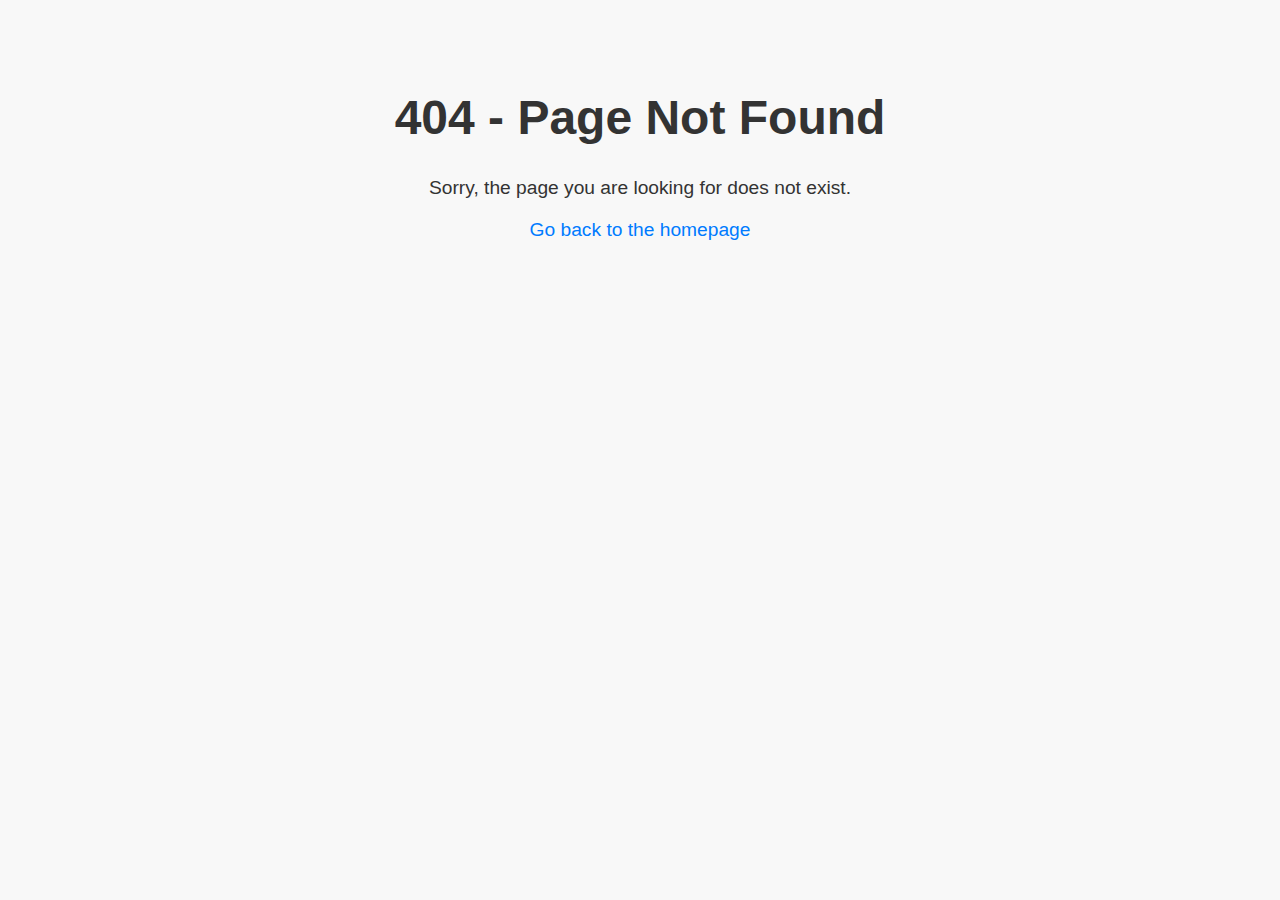
<file: 404-page.html>
<!DOCTYPE html>
<html lang="en">
<head>
    <meta charset="UTF-8">
    <meta name="viewport" content="width=device-width, initial-scale=1.0">
    <title>404 - Page Not Found</title>
    <style>
        body {
            font-family: Arial, sans-serif;
            text-align: center;
            padding: 50px;
            background-color: #f8f8f8;
            color: #333;
        }
        h1 {
            font-size: 3em;
        }
        p {
            font-size: 1.2em;
        }
        a {
            text-decoration: none;
            color: #007bff;
        }
        a:hover {
            text-decoration: underline;
        }
    </style>
</head>
<body>
    <h1>404 - Page Not Found</h1>
    <p>Sorry, the page you are looking for does not exist.</p>
    <p><a href="/">Go back to the homepage</a></p>
</body>
</html>
</file>
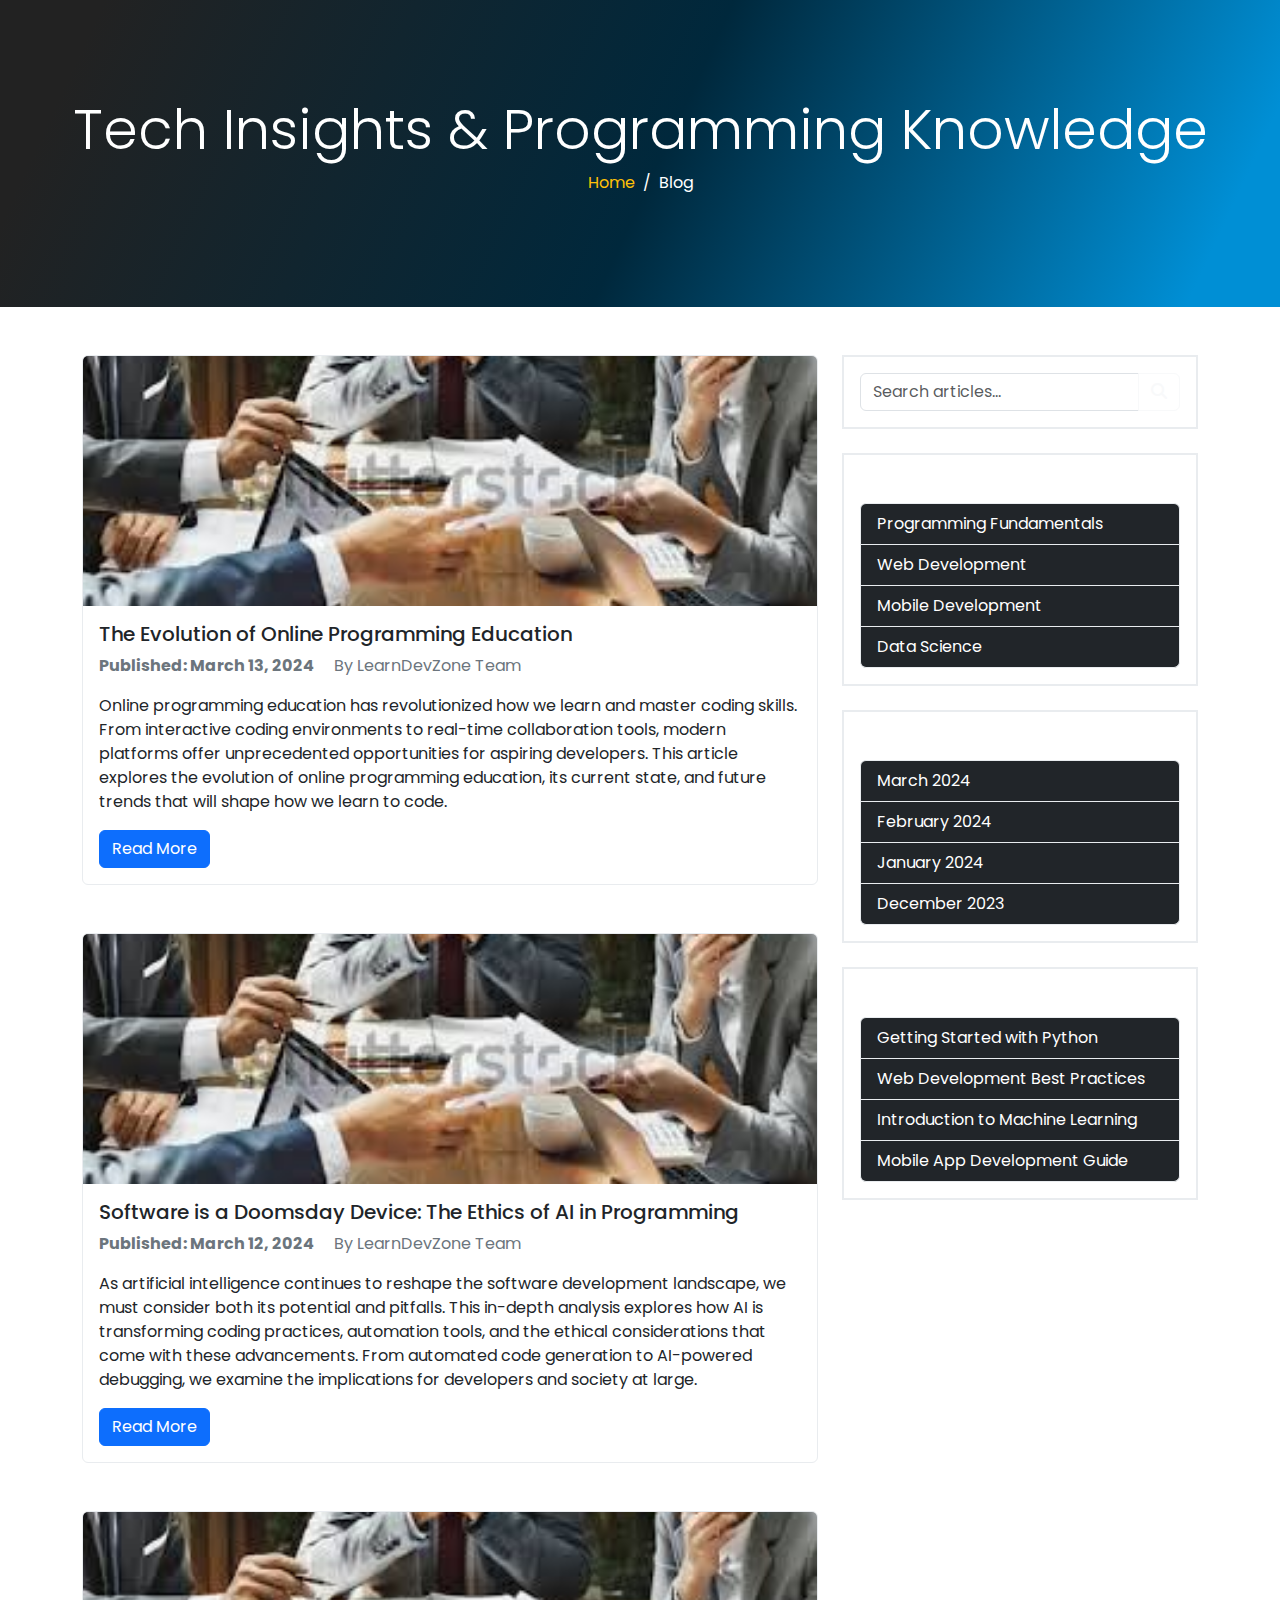
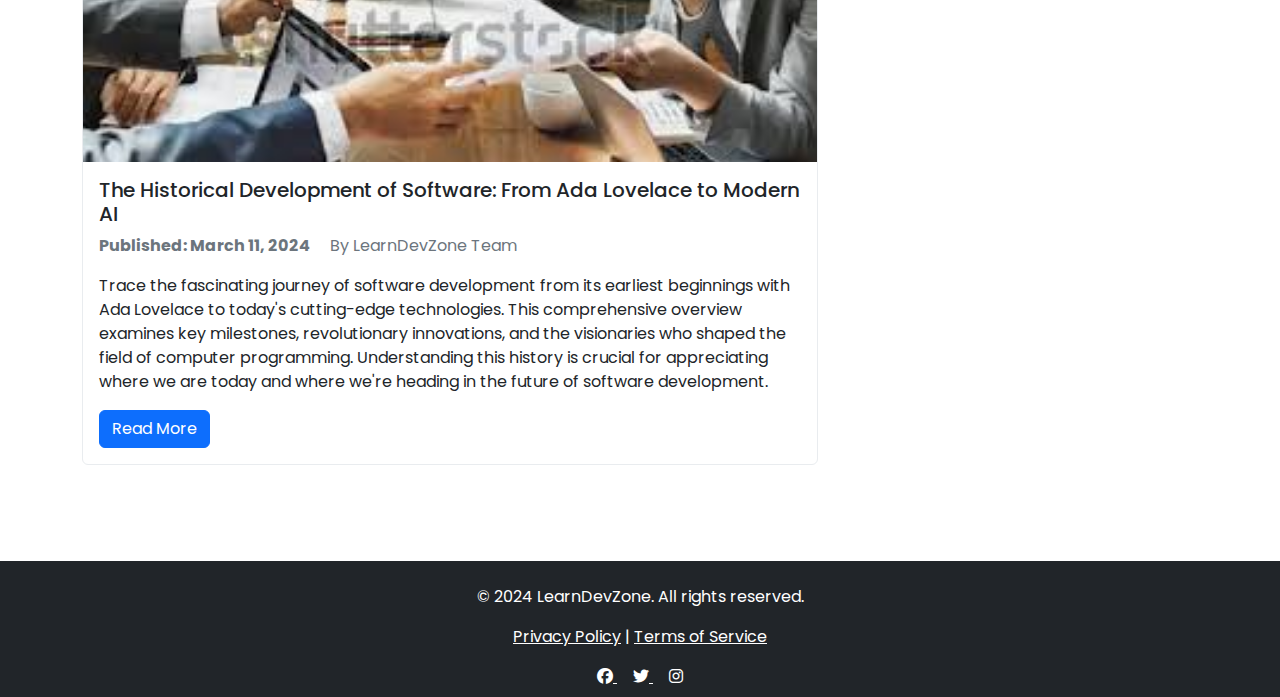
<file: blog.html>
<!DOCTYPE html>
<html lang="en">

<head>
    <meta charset="UTF-8">
    <meta http-equiv="X-UA-Compatible" content="IE=edge">
    <meta name="viewport" content="width=device-width, initial-scale=1.0">
    <title>LearnDevZone Blog - Latest Programming and Tech Insights</title>
    <meta name="description" content="Explore our blog for in-depth articles on programming, software development, tech trends, and online learning. Stay updated with LearnDevZone's expert insights.">
    <meta name="keywords" content="programming blog, tech articles, coding tutorials, software development news, online learning resources">
    <link rel="canonical" href="https://www.learndevzone.com/blog" />

    <!-- Organization Schema -->
    <script type="application/ld+json">
    {
        "@context": "https://schema.org",
        "@type": "Blog",
        "name": "LearnDevZone Blog",
        "description": "Expert insights on programming, software development, and tech education",
        "publisher": {
            "@type": "Organization",
            "name": "LearnDevZone",
            "logo": {
                "@type": "ImageObject",
                "url": "https://www.learndevzone.com/image/udemig.png"
            }
        },
        "blogPost": [
            {
                "@type": "BlogPosting",
                "headline": "Online Programs",
                "image": "image/blog.photo.jpg",
                "datePublished": "2024-03-13",
                "author": {
                    "@type": "Person",
                    "name": "LearnDevZone Team"
                }
            },
            {
                "@type": "BlogPosting",
                "headline": "Software is a Doomsday Device",
                "image": "image/blog.photo.jpg",
                "datePublished": "2024-03-13",
                "author": {
                    "@type": "Person",
                    "name": "LearnDevZone Team"
                }
            }
        ]
    }
    </script>

    <!-- Breadcrumb Schema -->
    <script type="application/ld+json">
    {
        "@context": "https://schema.org",
        "@type": "BreadcrumbList",
        "itemListElement": [{
            "@type": "ListItem",
            "position": 1,
            "name": "Home",
            "item": "https://www.learndevzone.com"
        },
        {
            "@type": "ListItem",
            "position": 2,
            "name": "Blog",
            "item": "https://www.learndevzone.com/blog"
        }]
    }
    </script>

    <!-- Critical CSS Preload -->
    <link rel="preload" href="https://cdn.jsdelivr.net/npm/bootstrap@5.3.0-alpha3/dist/css/bootstrap.min.css" as="style" onload="this.onload=null;this.rel='stylesheet'">
    <noscript><link rel="stylesheet" href="https://cdn.jsdelivr.net/npm/bootstrap@5.3.0-alpha3/dist/css/bootstrap.min.css"></noscript>
    
    <link rel="stylesheet" href="styles/style.css">

    <!-- Defer Font Awesome -->
    <link rel="preload" href="https://cdnjs.cloudflare.com/ajax/libs/font-awesome/6.4.0/css/all.min.css" as="style" onload="this.onload=null;this.rel='stylesheet'">
    <noscript><link rel="stylesheet" href="https://cdnjs.cloudflare.com/ajax/libs/font-awesome/6.4.0/css/all.min.css"></noscript>
</head>

<body>
    <!-- NAVBAR [Same as before] -->
    
    <!-- MAIN_TITLE -->
    <div class="title py-5">
        <div class="container-fluid text-center d-flex flex-column align-items-center py-5">
            <h1 class="display-4 text-white">Tech Insights & Programming Knowledge</h1>
            <nav aria-label="breadcrumb">
                <ol class="breadcrumb">
                    <li class="breadcrumb-item"><a href="/" class="text-decoration-none text-warning">Home</a></li>
                    <li class="breadcrumb-item active text-white" aria-current="page">Blog</li>
                </ol>
            </nav>
        </div>
    </div>

    <!-- BLOG -->
    <div class="blog my-5">
        <div class="container">
            <div class="row">
                <div class="col-lg-8 col-12">
                    <!-- Blog Post 1 -->
                    <article class="card border-1 border-light-subtle mb-5">
                        <img src="image/blog.photo.jpg" class="card-img-top" alt="Modern online programming education platforms and their impact on learning" width="600" height="400">
                        <div class="card-body">
                            <h2 class="card-title h5">The Evolution of Online Programming Education</h2>
                            <div class="meta mb-3">
                                <span class="text-secondary fw-bold">Published: March 13, 2024</span>
                                <span class="text-secondary ms-3">By LearnDevZone Team</span>
                            </div>
                            <p class="card-text">Online programming education has revolutionized how we learn and master coding skills. From interactive coding environments to real-time collaboration tools, modern platforms offer unprecedented opportunities for aspiring developers. This article explores the evolution of online programming education, its current state, and future trends that will shape how we learn to code.</p>
                            <a href="#" class="btn btn-primary">Read More</a>
                        </div>
                    </article>

                    <!-- Blog Post 2 -->
                    <article class="card border-1 border-light-subtle mb-5">
                        <img src="image/blog.photo.jpg" class="card-img-top" alt="Impact of artificial intelligence on modern software development practices" width="600" height="400">
                        <div class="card-body">
                            <h2 class="card-title h5">Software is a Doomsday Device: The Ethics of AI in Programming</h2>
                            <div class="meta mb-3">
                                <span class="text-secondary fw-bold">Published: March 12, 2024</span>
                                <span class="text-secondary ms-3">By LearnDevZone Team</span>
                            </div>
                            <p class="card-text">As artificial intelligence continues to reshape the software development landscape, we must consider both its potential and pitfalls. This in-depth analysis explores how AI is transforming coding practices, automation tools, and the ethical considerations that come with these advancements. From automated code generation to AI-powered debugging, we examine the implications for developers and society at large.</p>
                            <a href="#" class="btn btn-primary">Read More</a>
                        </div>
                    </article>

                    <!-- Blog Post 3 -->
                    <article class="card border-1 border-light-subtle mb-5">
                        <img src="image/blog.photo.jpg" class="card-img-top" alt="Historical timeline of software development methodologies and practices" width="600" height="400">
                        <div class="card-body">
                            <h2 class="card-title h5">The Historical Development of Software: From Ada Lovelace to Modern AI</h2>
                            <div class="meta mb-3">
                                <span class="text-secondary fw-bold">Published: March 11, 2024</span>
                                <span class="text-secondary ms-3">By LearnDevZone Team</span>
                            </div>
                            <p class="card-text">Trace the fascinating journey of software development from its earliest beginnings with Ada Lovelace to today's cutting-edge technologies. This comprehensive overview examines key milestones, revolutionary innovations, and the visionaries who shaped the field of computer programming. Understanding this history is crucial for appreciating where we are today and where we're heading in the future of software development.</p>
                            <a href="#" class="btn btn-primary">Read More</a>
                        </div>
                    </article>
                </div>

                <!-- Sidebar -->
                <aside class="col-lg-4 col-12">
                    <!-- Search Widget -->
                    <div class="border border-2 border-light-subtle mb-4 p-3">
                        <form role="search" aria-label="Blog search">
                            <div class="input-group">
                                <input type="search" class="form-control" placeholder="Search articles..." aria-label="Search blog posts">
                                <button class="btn btn-outline-light" type="submit" aria-label="Submit search">
                                    <i class="fa fa-search"></i>
                                </button>
                            </div>
                        </form>
                    </div>

                    <!-- Categories Widget -->
                    <div class="border border-2 border-light-subtle mb-4 p-3">
                        <h3 class="h5 text-white">Categories</h3>
                        <ul class="list-group">
                            <li class="list-group-item border-light-subtle bg-dark text-white">Programming Fundamentals</li>
                            <li class="list-group-item border-light-subtle bg-dark text-white">Web Development</li>
                            <li class="list-group-item border-light-subtle bg-dark text-white">Mobile Development</li>
                            <li class="list-group-item border-light-subtle bg-dark text-white">Data Science</li>
                        </ul>
                    </div>

                    <!-- Archives Widget -->
                    <div class="border border-2 border-light-subtle mb-4 p-3">
                        <h3 class="h5 text-white">Archives</h3>
                        <ul class="list-group">
                            <li class="list-group-item border-light-subtle bg-dark text-white">March 2024</li>
                            <li class="list-group-item border-light-subtle bg-dark text-white">February 2024</li>
                            <li class="list-group-item border-light-subtle bg-dark text-white">January 2024</li>
                            <li class="list-group-item border-light-subtle bg-dark text-white">December 2023</li>
                        </ul>
                    </div>

                    <!-- Popular Posts Widget -->
                    <div class="border border-2 border-light-subtle mb-4 p-3">
                        <h3 class="h5 text-white">Popular Posts</h3>
                        <ul class="list-group">
                            <li class="list-group-item border-light-subtle bg-dark text-white">Getting Started with Python</li>
                            <li class="list-group-item border-light-subtle bg-dark text-white">Web Development Best Practices</li>
                            <li class="list-group-item border-light-subtle bg-dark text-white">Introduction to Machine Learning</li>
                            <li class="list-group-item border-light-subtle bg-dark text-white">Mobile App Development Guide</li>
                        </ul>
                    </div>
                </aside>
            </div>
        </div>
    </div>

    <!-- FOOTER -->
    <footer class="bg-dark text-white pt-4 pb-2 mt-5">
        <div class="container text-center">
            <p>&copy; 2024 LearnDevZone. All rights reserved.</p>
            <p>
                <a href="/privacy-policy.html" class="text-white">Privacy Policy</a> |
                <a href="/terms-of-service.html" class="text-white">Terms of Service</a>
            </p>
            <div>
                <a href="https://www.facebook.com/learndevzone" target="_blank" rel="noopener" class="text-white me-3" aria-label="Follow us on Facebook">
                    <i class="fa-brands fa-facebook"></i>
                </a>
                <a href="https://twitter.com/learndevzone" target="_blank" rel="noopener" class="text-white me-3" aria-label="Follow us on Twitter">
                    <i class="fa-brands fa-twitter"></i>
                </a>
                <a href="https://www.instagram.com/learndevzone" target="_blank" rel="noopener" class="text-white" aria-label="Follow us on Instagram">
                    <i class="fa-brands fa-instagram"></i>
                </a>
            </div>
        </div>
    </footer>

    <!-- Yandex.Metrika counter -->
    <script type="text/javascript">
        (function(m,e,t,r,i,k,a){m[i]=m[i]||function(){(m[i].a=m[i].a||[]).push(arguments)};
        m[i].l=1*new Date();
        for (var j = 0; j < document.scripts.length; j++) {if (document.scripts[j].src === r) { return; }}
        k=e.createElement(t),a=e.getElementsByTagName(t)[0],k.async=1,k.src=r,a.parentNode.insertBefore(k,a)})
        (window, document, "script", "https://mc.yandex.ru/metrika/tag.js", "ym");
        
        ym(98769930, "init", {
            clickmap:true,
            trackLinks:true,
            accurateTrackBounce:true
        });
    </script>
    <noscript><div><img src="https://mc.yandex.ru/watch/98769930" style="position:absolute; left:-9999px;" alt="" /></div></noscript>
    <!-- /Yandex.Metrika counter -->

    <!-- Scripts [Same as before] -->
</body>
</html>
</file>
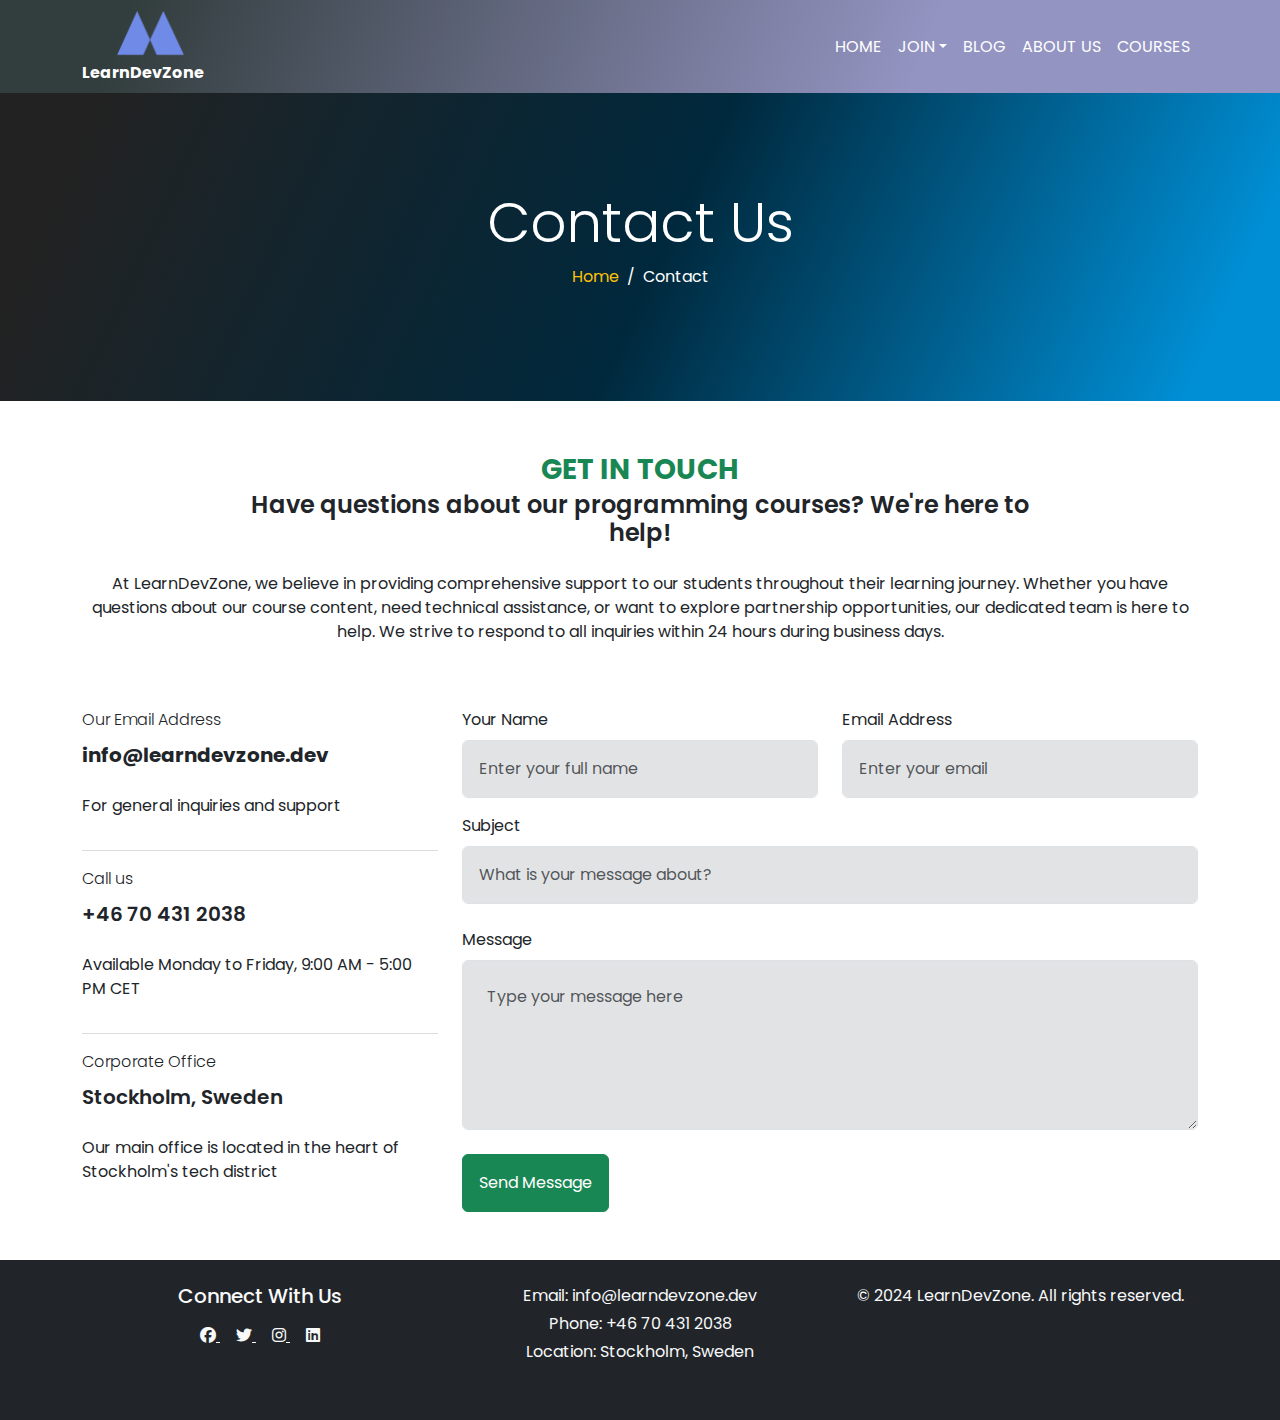
<file: contact.html>
<!DOCTYPE html>
<html lang="en">

<head>
    <meta charset="UTF-8">
    <meta http-equiv="X-UA-Compatible" content="IE=edge">
    <meta name="viewport" content="width=device-width, initial-scale=1.0">
    <title>Contact Us - LearnDevZone</title>
    <meta name="description" content="Get in touch with LearnDevZone. Contact our team for questions about our programming courses, technical support, or partnership opportunities.">
    <meta name="keywords" content="contact learndevzone, programming courses support, coding education contact">
    <link rel="canonical" href="https://www.learndevzone.com/contact" />

    <!-- Organization Schema -->
    <script type="application/ld+json">
    {
        "@context": "https://schema.org",
        "@type": "Organization",
        "name": "LearnDevZone",
        "url": "https://www.learndevzone.com",
        "logo": "https://www.learndevzone.com/image/udemig.png",
        "contactPoint": {
            "@type": "ContactPoint",
            "telephone": "+46 70 431 2038",
            "contactType": "customer service",
            "email": "info@learndevzone.dev",
            "areaServed": "SE",
            "availableLanguage": ["en"]
        },
        "address": {
            "@type": "PostalAddress",
            "addressCountry": "Sweden",
            "addressLocality": "Stockholm"
        },
        "sameAs": [
            "https://www.instagram.com/learndevzone",
            "https://www.facebook.com/learndevzone",
            "https://twitter.com/learndevzone",
            "https://linkedin.com/company/learndevzone"
        ]
    }
    </script>

    <!-- Breadcrumb Schema -->
    <script type="application/ld+json">
    {
        "@context": "https://schema.org",
        "@type": "BreadcrumbList",
        "itemListElement": [{
            "@type": "ListItem",
            "position": 1,
            "name": "Home",
            "item": "https://www.learndevzone.com"
        },
        {
            "@type": "ListItem",
            "position": 2,
            "name": "Contact",
            "item": "https://www.learndevzone.com/contact"
        }]
    }
    </script>

    <!-- Critical CSS Preload -->
    <link rel="preload" href="https://cdn.jsdelivr.net/npm/bootstrap@5.3.0-alpha3/dist/css/bootstrap.min.css" as="style" onload="this.onload=null;this.rel='stylesheet'">
    <noscript><link rel="stylesheet" href="https://cdn.jsdelivr.net/npm/bootstrap@5.3.0-alpha3/dist/css/bootstrap.min.css"></noscript>
    
    <link rel="stylesheet" href="styles/style.css">

    <!-- Defer Font Awesome -->
    <link rel="preload" href="https://cdnjs.cloudflare.com/ajax/libs/font-awesome/6.4.0/css/all.min.css" as="style" onload="this.onload=null;this.rel='stylesheet'">
    <noscript><link rel="stylesheet" href="https://cdnjs.cloudflare.com/ajax/libs/font-awesome/6.4.0/css/all.min.css"></noscript>
</head>

<body>
    <!-- NAVBAR -->
    <nav class="navbar navbar-expand-lg bg-body-tertiary sticky-top">
        <div class="container">
            <div class="d-flex flex-column align-items-center">
                <img src="image/udemig.png" width="72" height="45" alt="LearnDevZone Logo">
                <a class="navbar-brand fs-6 fw-bold p-0 text-white" href="/">LearnDevZone</a>
            </div>
            <button class="navbar-toggler" type="button" data-bs-toggle="collapse" data-bs-target="#navbarSupportedContent" aria-controls="navbarSupportedContent" aria-expanded="false" aria-label="Toggle navigation">
                <span class="navbar-toggler-icon"></span>
            </button>
            <div class="collapse navbar-collapse" id="navbarSupportedContent">
                <ul class="navbar-nav me-auto mb-2 mb-lg-0 w-100 d-flex justify-content-end">
                    <li class="nav-item"><a class="nav-link" href="/index.html">HOME</a></li>
                    <li class="nav-item dropdown">
                        <a class="nav-link dropdown-toggle" href="#" role="button" data-bs-toggle="dropdown" aria-expanded="false">JOIN</a>
                        <ul class="dropdown-menu bg-dark text-white">
                            <li><a class="dropdown-item text-uppercase" href="/login.html">Login</a></li>
                            <li><hr class="dropdown-divider"></li>
                            <li><a class="dropdown-item text-uppercase" href="/register.html">Register</a></li>
                        </ul>
                    </li>
                    <li class="nav-item"><a class="nav-link text-uppercase" href="/blog.html">Blog</a></li>
                    <li class="nav-item"><a class="nav-link" href="/about.html">ABOUT US</a></li>
                    <li class="nav-item"><a class="nav-link" href="/courses.html">COURSES</a></li>
                </ul>
            </div>
        </div>
    </nav>

    <!-- MAIN_TITLE -->
    <div class="title py-5">
        <div class="container-fluid text-center d-flex flex-column align-items-center py-5">
            <h1 class="display-4 text-white">Contact Us</h1>
            <nav aria-label="breadcrumb">
                <ol class="breadcrumb">
                    <li class="breadcrumb-item"><a href="/" class="text-decoration-none text-warning">Home</a></li>
                    <li class="breadcrumb-item active text-white" aria-current="page">Contact</li>
                </ol>
            </nav>
        </div>
    </div>

    <!-- Main Content -->
    <div class="contact my-5">
        <div class="container">
            <div class="d-flex flex-column align-items-center mt-3">
                <span class="text-uppercase fw-bolder text-success fs-3">Get in Touch</span>
                <h2 class="w-75 text-center fw-semibold fs-4">Have questions about our programming courses? We're here to help!</h2>
                <p class="text-center mt-3">At LearnDevZone, we believe in providing comprehensive support to our students throughout their learning journey. Whether you have questions about our course content, need technical assistance, or want to explore partnership opportunities, our dedicated team is here to help. We strive to respond to all inquiries within 24 hours during business days.</p>
            </div>
        </div>
    </div>

    <!-- FORM -->
    <div class="form my-5">
        <div class="container">
            <div class="row">
                <div class="col-12 col-lg-4">
                    <div class="d-flex flex-column gap-2">
                        <span class="fs-6 fw-light">Our Email Address</span>
                        <p class="fs-5 fw-bolder">info@learndevzone.dev</p>
                        <p>For general inquiries and support</p>
                    </div>
                    <hr class="text-secondary">
                    <div class="d-flex flex-column gap-2">
                        <span class="fs-6 fw-light">Call us</span>
                        <p class="fs-5 fw-semibold">+46 70 431 2038</p>
                        <p>Available Monday to Friday, 9:00 AM - 5:00 PM CET</p>
                    </div>
                    <hr class="text-secondary">
                    <div class="d-flex flex-column gap-2">
                        <span class="fs-6 fw-light">Corporate Office</span>
                        <p class="fs-5 fw-semibold">Stockholm, Sweden</p>
                        <p>Our main office is located in the heart of Stockholm's tech district</p>
                    </div>
                </div>
                <div class="col-12 col-lg-8">
                    <form id="contactForm">
                        <div class="row">
                            <div class="col-lg-6 col-12">
                                <div class="mb-3">
                                    <label for="name" class="form-label">Your Name</label>
                                    <input type="text" class="form-control bg-secondary-subtle p-3" id="name" placeholder="Enter your full name" required>
                                </div>
                            </div>
                            <div class="col-lg-6 col-12">
                                <div class="mb-3">
                                    <label for="email" class="form-label">Email Address</label>
                                    <input type="email" class="form-control bg-secondary-subtle p-3" id="email" placeholder="Enter your email" required>
                                </div>
                            </div>
                        </div>
                        <div class="mb-4">
                            <label for="subject" class="form-label">Subject</label>
                            <input type="text" class="form-control p-3 bg-secondary-subtle" id="subject" placeholder="What is your message about?" required>
                        </div>
                        <div class="mb-4">
                            <label for="message" class="form-label">Message</label>
                            <textarea class="form-control p-4 bg-secondary-subtle" id="message" placeholder="Type your message here" rows="5" required></textarea>
                        </div>
                        <button type="submit" class="btn btn-success p-3">Send Message</button>
                    </form>
                </div>
            </div>
        </div>
    </div>

    <!-- FOOTER -->
    <footer class="bg-dark text-light text-center">
        <div class="container">
            <div class="row py-4">
                <div class="col-12 col-md-4 mb-3">
                    <h5>Connect With Us</h5>
                    <div class="mt-3">
                        <a href="https://www.facebook.com/learndevzone" target="_blank" rel="noopener" class="text-light me-3" aria-label="Follow us on Facebook">
                            <i class="fab fa-facebook"></i>
                        </a>
                        <a href="https://twitter.com/learndevzone" target="_blank" rel="noopener" class="text-light me-3" aria-label="Follow us on Twitter">
                            <i class="fab fa-twitter"></i>
                        </a>
                        <a href="https://www.instagram.com/learndevzone" target="_blank" rel="noopener" class="text-light me-3" aria-label="Follow us on Instagram">
                            <i class="fab fa-instagram"></i>
                        </a>
                        <a href="https://linkedin.com/company/learndevzone" target="_blank" rel="noopener" class="text-light" aria-label="Follow us on LinkedIn">
                            <i class="fab fa-linkedin"></i>
                        </a>
                    </div>
                </div>
                <div class="col-12 col-md-4 mb-3">
                    <p class="mb-1">Email: info@learndevzone.dev</p>
                    <p class="mb-1">Phone: +46 70 431 2038</p>
                    <p>Location: Stockholm, Sweden</p>
                </div>
                <div class="col-12 col-md-4">
                    <p>&copy; 2024 LearnDevZone. All rights reserved.</p>
                </div>
            </div>
        </div>
    </footer>

    <!-- Scripts -->
    <script src="https://cdn.jsdelivr.net/npm/bootstrap@5.3.0-alpha3/dist/js/bootstrap.bundle.min.js" integrity="sha384-ENjdO4Dr2bkBIFxQpeoY9I/hg9hdn3Qx1kzdoTEhLL+hJFc5F8vgkaSo5aqQEOjM" crossorigin="anonymous" async></script>

    <!-- Yandex.Metrika counter -->
    <script type="text/javascript">
        (function(m,e,t,r,i,k,a){m[i]=m[i]||function(){(m[i].a=m[i].a||[]).push(arguments)};
        m[i].l=1*new Date();
        for (var j = 0; j < document.scripts.length; j++) {if (document.scripts[j].src === r) { return; }}
        k=e.createElement(t),a=e.getElementsByTagName(t)[0],k.async=1,k.src=r,a.parentNode.insertBefore(k,a)})
        (window, document, "script", "https://mc.yandex.ru/metrika/tag.js", "ym");
        
        ym(98769930, "init", {
            clickmap:true,
            trackLinks:true,
            accurateTrackBounce:true
        });
    </script>
    <noscript><div><img src="https://mc.yandex.ru/watch/98769930" style="position:absolute; left:-9999px;" alt="" /></div></noscript>
</body>
</html>
</file>
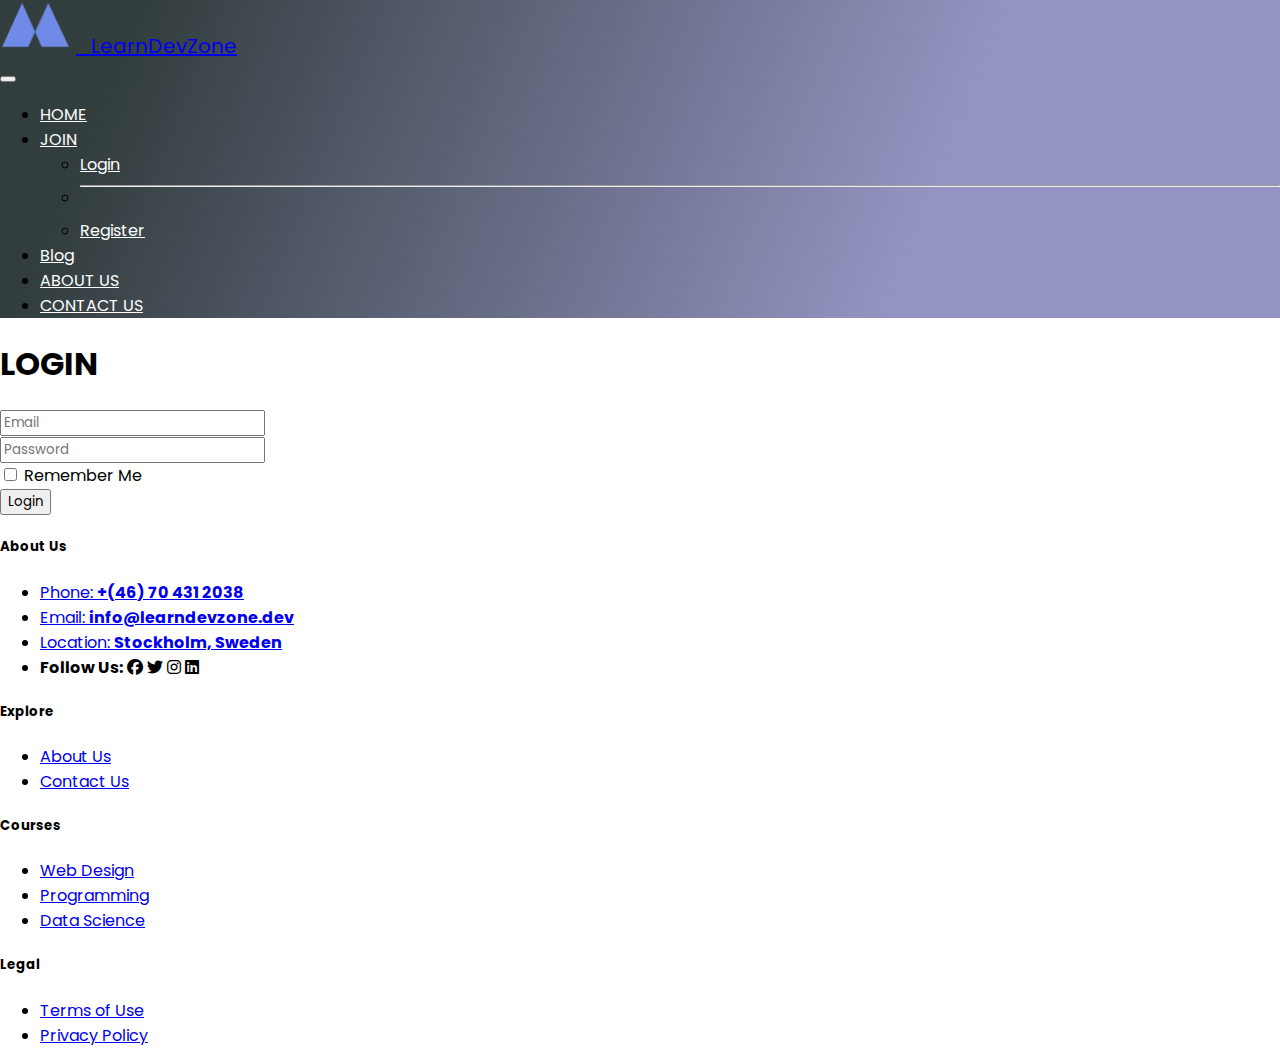
<file: login.html>
<!DOCTYPE html>
<html lang="en">

<head>
    <meta charset="UTF-8">
    <meta http-equiv="X-UA-Compatible" content="IE=edge">
    <meta name="viewport" content="width=device-width, initial-scale=1.0">
    <meta name="description" content="Login to LearnDevZone to access online courses and resources. Join our learning community today!">
    <title>LearnDevZone - Login</title>
    <link rel="stylesheet" href="styles/style.css">
    <link href="https://cdn.jsdelivr.net/npm/bootstrap@5.3.0-alpha3/dist/css/bootstrap.min.css" rel="stylesheet"
        integrity="sha384-KK94CHFLLe+nY2dmCWGMq91rCGa5gtU4mk92HdvYe+M/SXH301p5ILy+dN9+nJOZ" crossorigin="anonymous">
    <link rel="stylesheet" href="https://cdnjs.cloudflare.com/ajax/libs/font-awesome/6.4.0/css/all.min.css">
</head>

<body>
    <!-- NAVBAR -->
    <nav class="navbar navbar-expand-lg bg-body-tertiary sticky-top">
        <div class="container">
            <div class="d-flex flex-column align-items-center">
                <img src="image/udemig.png" width="72" height="45" alt="LearnDevZone Logo">
                <a class="navbar-brand fs-6 fw-bold p-0 text-white" style="font-size: 20px;" href="#top">&ensp;
                    LearnDevZone</a>
            </div>
            <button class="navbar-toggler" type="button" data-bs-toggle="collapse"
                data-bs-target="#navbarSupportedContent" aria-controls="navbarSupportedContent" aria-expanded="false"
                aria-label="Toggle navigation">
                <span class="navbar-toggler-icon"></span>
            </button>
            <div class="collapse navbar-collapse" id="navbarSupportedContent">
                <ul class="navbar-nav me-auto mb-2 mb-lg-0 w-100 d-flex justify-content-end">
                    <li class="nav-item">
                        <a class="nav-link" aria-current="page" href="/index.html">HOME</a>
                    </li>
                    <li class="nav-item dropdown">
                        <a class="nav-link dropdown-toggle" href="#" role="button" data-bs-toggle="dropdown"
                            aria-expanded="false">
                            JOIN
                        </a>
                        <ul class="dropdown-menu bg-dark text-white">
                            <li><a class="dropdown-item text-uppercase" href="/login.html">Login</a></li>
                            <li>
                                <hr class="dropdown-divider">
                            </li>
                            <li><a class="dropdown-item text-uppercase" href="/register.html">Register</a>
                            </li>
                        </ul>
                    </li>
                    <li class="nav-item">
                        <a class="nav-link text-uppercase" href="/blog.html">Blog</a>
                    </li>
                    <li class="nav-item">
                        <a class="nav-link" href="/about.html">ABOUT US</a>
                    </li>
                    <li class="nav-item">
                        <a class="nav-link" href="/contact.html">CONTACT US</a>
                    </li>
                </ul>
            </div>
        </div>
    </nav>

    <!-- LOGIN -->
    <div class="login my-5">
        <div class="container">
            <div class="row text-center d-flex align-items-center justify-content-center">
                <div class="col-12 col-sm-10 col-md-8 col-lg-6 p-5 bg-primary-subtle rounded-5">
                    <h1 class="text-center fw-bolder mb-5 display-3 text-black">LOGIN</h1>
                    <form action="your-login-endpoint" method="post">
                        <div class="input-group mb-3">
                            <input type="text" class="form-control" placeholder="Email" aria-label="Email" required>
                        </div>
                        <div class="input-group mb-3">
                            <input type="password" class="form-control" placeholder="Password" aria-label="Password" required>
                        </div>
                        <div class="form-check text-start text-dark-emphasis mb-5">
                            <input class="form-check-input" type="checkbox" id="flexCheckDefault">
                            <label class="form-check-label" for="flexCheckDefault">
                                Remember Me
                            </label>
                        </div>
                        <button type="submit" class="btn bg-black text-white">Login</button>
                    </form>
                </div>
            </div>
        </div>
    </div>

    <!-- FOOTER -->
    <div class="bg-dark text-white">
        <div class="container">
            <footer class="pt-5">
                <div class="row">
                    <div class="col-12 col-md-4 col-sm-6 col-lg-3 mb-3 text-center">
                        <h5>About Us</h5>
                        <ul class="nav flex-column">
                            <li class="nav-item mb-2"><a href="#" class="nav-link p-0 text-white">
                                    Phone: <b class="text-white-50 fw-light">+(46) 70 431 2038</b>
                                </a></li>
                            <li class="nav-item mb-2"><a href="#" class="nav-link p-0 text-white">Email: <b
                                        class="text-white-50 fw-light">info@learndevzone.dev</b></a></li>
                            <li class="nav-item mb-2"><a href="#" class="nav-link p-0 text-white">Location: <b
                                        class="text-white-50 fw-light">Stockholm, Sweden</b></a></li>
                            <li class="nav-item mb-2 d-flex gap-2 align-items-center">
                                <b class="fw-light">Follow Us:</b>
                                <i class="fa-brands fa-facebook"></i>
                                <i class="fa-brands fa-twitter"></i>
                                <i class="fa-brands fa-instagram"></i>
                                <i class="fa-brands fa-linkedin"></i>
                            </li>
                        </ul>
                    </div>

                    <div class="col-12 col-md-4 col-sm-6 col-lg-3 mb-3 text-center">
                        <h5>Explore</h5>
                        <ul class="nav flex-column">
                            <li class="nav-item mb-2"><a href="#" class="nav-link p-0 text-white-50">About Us</a></li>
                            <li class="nav-item mb-2"><a href="#" class="nav-link p-0 text-white-50">Contact Us</a>
                            </li>
                        </ul>
                    </div>

                    <div class="col-12 col-md-4 col-sm-6 col-lg-3 mb-3 text-center">
                        <h5>Courses</h5>
                        <ul class="nav flex-column">
                            <li class="nav-item mb-2"><a href="#" class="nav-link p-0 text-white-50">Web Design
                                </a></li>
                            <li class="nav-item mb-2"><a href="#" class="nav-link p-0 text-white-50">Programming
                                </a></li>
                            <li class="nav-item mb-2"><a href="#" class="nav-link p-0 text-white-50">Data
                                Science</a></li>
                        </ul>
                    </div>

                    <div class="col-12 col-md-4 col-sm-6 col-lg-3 mb-3 text-center">
                        <h5>Legal</h5>
                        <ul class="nav flex-column">
                            <li class="nav-item mb-2"><a href="#" class="nav-link p-0 text-white-50">Terms of Use</a>
                            </li>
                            <li class="nav-item mb-2"><a href="#" class="nav-link p-0 text-white-50">Privacy Policy</a>
                            </li>
                        </ul>
                    </div>
                </div>
            </footer>
        </div>
    </div>

    <!-- Yandex.Metrika counter -->
    <script type="text/javascript">
        (function(m,e,t,r,i,k,a){m[i]=m[i]||function(){(m[i].a=m[i].a||[]).push(arguments)};
        m[i].l=1*new Date();
        for (var j = 0; j < document.scripts.length; j++) {if (document.scripts[j].src === r) { return; }}
        k=e.createElement(t),a=e.getElementsByTagName(t)[0],k.async=1,k.src=r,a.parentNode.insertBefore(k,a)})
        (window, document, "script", "https://mc.yandex.ru/metrika/tag.js", "ym");
        
        ym(98769930, "init", {
            clickmap:true,
            trackLinks:true,
            accurateTrackBounce:true
        });
    </script>
    <noscript><div><img src="https://mc.yandex.ru/watch/98769930" style="position:absolute; left:-9999px;" alt="" /></div></noscript>
    <!-- /Yandex.Metrika counter -->
    
    <script src="https://cdn.jsdelivr.net/npm/bootstrap@5.3.0-alpha3/dist/js/bootstrap.bundle.min.js"
        integrity="sha384-TEjZmMFtD2mc/pxsXWvDysf93rWNEWlBCIn0AeQX6D8S79J4LXLgQ8eTEUDFKyyb" crossorigin="anonymous"></script>
</body>

</html>
</file>
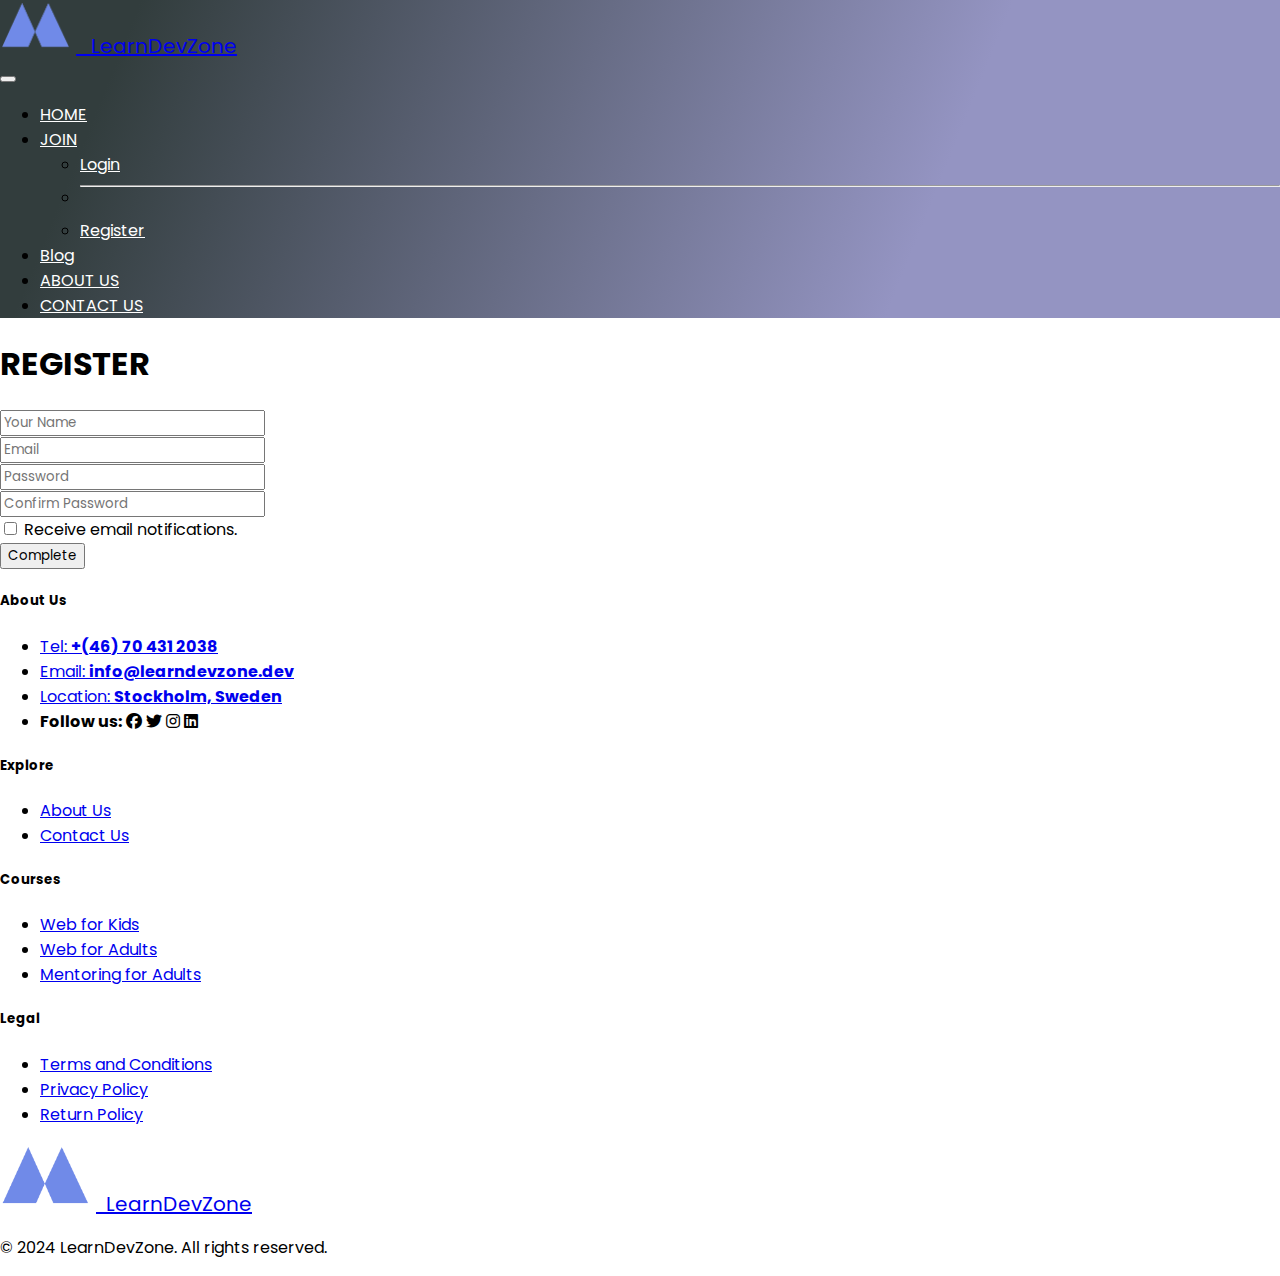
<file: register.html>
<!DOCTYPE html>
<html lang="en">

<head>
    <meta charset="UTF-8">
    <meta http-equiv="X-UA-Compatible" content="IE=edge">
    <meta name="viewport" content="width=device-width, initial-scale=1.0">
    <title>LearnDevZone - Register</title>
    <link rel="stylesheet" href="styles/style.css">
    <link href="https://cdn.jsdelivr.net/npm/bootstrap@5.3.0-alpha3/dist/css/bootstrap.min.css" rel="stylesheet"
        integrity="sha384-KK94CHFLLe+nY2dmCWGMq91rCGa5gtU4mk92HdvYe+M/SXH301p5ILy+dN9+nJOZ" crossorigin="anonymous">
    <link rel="stylesheet" href="https://cdnjs.cloudflare.com/ajax/libs/font-awesome/6.4.0/css/all.min.css">
</head>

<body>
    <!-- NAVBAR -->
    <nav class="navbar navbar-expand-lg bg-body-tertiary sticky-top">
        <div class="container">
            <div class="d-flex flex-column align-items-center">
                <img src="image/udemig.png" width="72" height="45" alt="">
                <a class="navbar-brand fs-6 fw-bold p-0 text-white" style="font-size: 20px;" href="#top">&ensp;
                    LearnDevZone</a>
            </div>
            <button class="navbar-toggler" type="button" data-bs-toggle="collapse"
                data-bs-target="#navbarSupportedContent" aria-controls="navbarSupportedContent" aria-expanded="false"
                aria-label="Toggle navigation">
                <span class="navbar-toggler-icon"></span>
            </button>
            <div class="collapse navbar-collapse" id="navbarSupportedContent">
                <ul class="navbar-nav me-auto mb-2 mb-lg-0 w-100 d-flex justify-content-end">
                    <li class="nav-item">
                        <a class="nav-link" aria-current="page" href="/index.html">HOME</a>
                    </li>
                    <li class="nav-item dropdown">
                        <a class="nav-link dropdown-toggle" href="#" role="button" data-bs-toggle="dropdown"
                            aria-expanded="false">
                            JOIN
                        </a>
                        <ul class="dropdown-menu bg-dark text-white">
                            <li><a class="dropdown-item text-uppercase" href="/login.html">Login</a></li>
                            <li>
                                <hr class="dropdown-divider">
                            </li>
                            <li><a class="dropdown-item text-uppercase" href="/register.html">Register</a></li>
                        </ul>
                    </li>
                    <li class="nav-item">
                        <a class="nav-link text-uppercase" href="/blog.html">Blog</a>
                    </li>
                    <li class="nav-item">
                        <a class="nav-link" href="/about.html">ABOUT US</a>
                    </li>
                    <li class="nav-item">
                        <a class="nav-link" href="/contact.html">CONTACT US</a>
                    </li>
                </ul>
            </div>
        </div>
    </nav>

    <!-- REGISTER -->
    <div class="login my-5">
        <div class="container">
            <div class="row text-center d-flex align-items-center justify-content-center">
                <div class="col-12 col-sm-10 col-md-8 col-lg-6 p-5 bg-primary-subtle rounded-5">
                    <h1 class="text-center fw-bolder mb-5 display-3 text-dark">REGISTER</h1>
                    <div class="input-group mb-3">
                        <input type="text" class="form-control" placeholder="Your Name" aria-label="Username"
                            aria-describedby="basic-addon1">
                    </div>
                    <div class="input-group mb-3">
                        <input type="text" class="form-control" placeholder="Email" aria-label="Username"
                            aria-describedby="basic-addon1">
                    </div>
                    <div class="input-group mb-3">
                        <input type="password" class="form-control" placeholder="Password" aria-label="Username"
                            aria-describedby="basic-addon1">
                    </div>
                    <div class="input-group mb-3">
                        <input type="password" class="form-control" placeholder="Confirm Password" aria-label="Username"
                            aria-describedby="basic-addon1">
                    </div>
                    <div class="form-check text-start text-dark mb-5">
                        <input class="form-check-input" type="checkbox" value="" id="flexCheckDefault">
                        <label class="form-check-label" for="flexCheckDefault">
                            Receive email notifications.
                        </label>
                    </div>
                    <button class="btn bg-dark text-white">Complete</button>
                </div>
            </div>
        </div>
    </div>

    <!-- FOOTER -->
    <div class="bg-dark text-white">
        <div class="container">
            <footer class="pt-5">
                <div class="row">
                    <div class="col-12 col-md-4 col-sm-6 col-lg-3 mb-3 text-center">
                        <h5>About Us</h5>
                        <ul class="nav flex-column">
                            <li class="nav-item mb-2"><a href="#" class="nav-link p-0 text-white">
                                    Tel: <b class="text-white-50 fw-light">+(46) 70 431 2038</b>
                                </a></li>
                            <li class="nav-item mb-2"><a href="#" class="nav-link p-0 text-white">Email: <b
                                        class="text-white-50 fw-light">info@learndevzone.dev</b></a></li>
                            <li class="nav-item mb-2"><a href="#" class="nav-link p-0 text-white">Location: <b
                                        class="text-white-50 fw-light">Stockholm, Sweden</b></a></li>
                            <li class="nav-item mb-2 d-flex gap-2 align-items-center">
                                <b class="fw-light">Follow us:</b>
                                <i class="fa-brands fa-facebook"></i>
                                <i class="fa-brands fa-twitter"></i>
                                <i class="fa-brands fa-instagram"></i>
                                <i class="fa-brands fa-linkedin"></i>
                            </li>
                        </ul>
                    </div>

                    <div class="col-12 col-md-4 col-sm-6 col-lg-3 mb-3 text-center">
                        <h5>Explore</h5>
                        <ul class="nav flex-column">
                            <li class="nav-item mb-2"><a href="#" class="nav-link p-0 text-white-50">About Us</a></li>
                            <li class="nav-item mb-2"><a href="#" class="nav-link p-0 text-white-50">Contact Us</a>
                            </li>
                        </ul>
                    </div>

                    <div class="col-12 col-md-4 col-sm-6 col-lg-3 mb-3 text-center">
                        <h5>Courses</h5>
                        <ul class="nav flex-column">
                            <li class="nav-item mb-2"><a href="#" class="nav-link p-0 text-white-50">Web for Kids</a>
                            </li>
                            <li class="nav-item mb-2"><a href="#" class="nav-link p-0 text-white-50">Web for Adults</a>
                            </li>
                            <li class="nav-item mb-2"><a href="#" class="nav-link p-0 text-white-50">Mentoring for
                                    Adults</a></li>
                        </ul>
                    </div>
                    <div class="col-12 col-md-4 col-sm-6 col-lg-3 mb-3 text-center">
                        <h5>Legal</h5>
                        <ul class="nav flex-column">
                            <li class="nav-item mb-2"><a href="#" class="nav-link p-0 text-white-50">Terms and
                                    Conditions</a></li>
                            <li class="nav-item mb-2"><a href="#" class="nav-link p-0 text-white-50">Privacy Policy</a>
                            </li>
                            <li class="nav-item mb-2"><a href="#" class="nav-link p-0 text-white-50">Return Policy</a>
                            </li>
                        </ul>
                    </div>
                </div>

                <div
                    class="d-flex flex-column flex-sm-row justify-content-between py-4 border-top border-secondary row align-items-center">
                    <div class="col-lg-6">
                        <div class="d-flex flex-column align-items-center">
                            <img src="image/udemig.png" width="92" height="54" alt="">
                            <a class="navbar-brand fs-6 fw-bold p-0 pe-3 text-white" style="font-size: 20px;"
                                href="#top">&ensp;LearnDevZone</a>
                        </div>
                    </div>
                    <div class="col-lg-6">
                        <p class="text-center text-dark text-opacity-50">© 2024 LearnDevZone. All rights reserved.</p>
                    </div>
                </div>
            </footer>
        </div>
    </div>

    <!-- Yandex.Metrika counter -->
    <script type="text/javascript">
        (function(m,e,t,r,i,k,a){m[i]=m[i]||function(){(m[i].a=m[i].a||[]).push(arguments)};
        m[i].l=1*new Date();
        for (var j = 0; j < document.scripts.length; j++) {if (document.scripts[j].src === r) { return; }}
        k=e.createElement(t),a=e.getElementsByTagName(t)[0],k.async=1,k.src=r,a.parentNode.insertBefore(k,a)})
        (window, document, "script", "https://mc.yandex.ru/metrika/tag.js", "ym");
        
        ym(98769930, "init", {
            clickmap:true,
            trackLinks:true,
            accurateTrackBounce:true
        });
    </script>
    <noscript><div><img src="https://mc.yandex.ru/watch/98769930" style="position:absolute; left:-9999px;" alt="" /></div></noscript>
    <!-- /Yandex.Metrika counter -->

    <script src="https://cdn.jsdelivr.net/npm/bootstrap@5.3.0-alpha3/dist/js/bootstrap.bundle.min.js"
        integrity="sha384-qPvJj7k3DXslpLQk6P4pW+ofWtk9HZcECc5vAlmrODkE8wlt6FGpujU9+ghfPVFA"
        crossorigin="anonymous"></script>
</body>

</html>
</file>
<file: styles/style.css>
/* @import url("https://fonts.googleapis.com/css2?family=Kumbh+Sans:wght@200;300;400;500;600;700;800;900&display=swap"); */
@import url("https://fonts.googleapis.com/css2?family=Poppins:wght@300;400;500;600;700&display=swap");

* {
  font-family: "Poppins", sans-serif;
  box-sizing: border-box; /* Добавил box-sizing для лучшего управления размерами */
}

body {
  margin: 0; /* Убираем стандартные отступы у body */
}

/* Navbar */
.navbar {
  background: linear-gradient(112deg, rgb(50, 61, 61) 10%, rgb(148, 148, 194) 72%);
}

.navbar-nav a {
  color: white; /* Убираем дублирование цвета */
}

/* Carousel */
.carousel {
  position: relative;
  background-color: white;
}

.carousel img {
  border-radius: 50%;
  width: 100%;
  height: 450px;
  object-fit: cover;
  opacity: 0.7;
}

@media (max-width: 800px) {
  .carousel img {
    height: 350px;
  }
}

.carousel-caption {
  top: 50%;
}

.carousel-caption h5,
.carousel-caption p {
  text-shadow: 1px 5px 4px black;
}

/* Card Effects */
.card {
  transition: all 0.8s ease; /* Объединил переходы */
}

.card:hover {
  transform: scale(1.1);
  box-shadow: 2px 2px 15px rgba(228, 223, 223, 0.5); /* Добавил прозрачность */
}

/* Title */
.title {
  background: linear-gradient(115deg, rgb(34, 34, 34) 7.3%, rgb(0, 40, 60) 51.6%, rgb(0, 143, 213) 93.4%);
}

.title .breadcrumb-item::before {
  color: white !important;
}

/* Blog */
.blog .card:hover {
  transform: scale(1);
  box-shadow: 2px 2px 9px rgba(226, 216, 216, 0.5);
}

/* About Card Effects */
.about .card {
  box-shadow: 3px 3px 9px rgba(219, 211, 211, 0.5);
}

.about .card:hover {
  transform: translate(3px, -2px);
}

.about .card:hover img {
  transform: translateY(-5px);
}

.about .card:hover .card-body h5 {
  color: green !important;
  font-weight: 700;
}

/* Accordion */
.accordion {
  background: linear-gradient(to left, rgba(77, 126, 190, 0.767), rgba(142, 164, 206, 0.623));
}
ssssss
/* List Links */
li a:hover {
  transform: scale(1.1);
}

/* Global image styling */
img {
  object-fit: cover;
  max-width: 100%; /* Добавил для предотвращения выхода за пределы */
  height: auto; /* Высота автоматическая */
}

/* Card image sizing */
.card-img-top {
  max-height: 250px;
  object-fit: cover;
}
/* 
@media (max-width: 600px) {
  .img-fluid {
    max-width: 600;
    width: 100%;
    height: 100%;
  }
} */

/* This is only to reduce layout shift */
#homepage-banner h1 {
  min-height: 100px;
}
</file>
